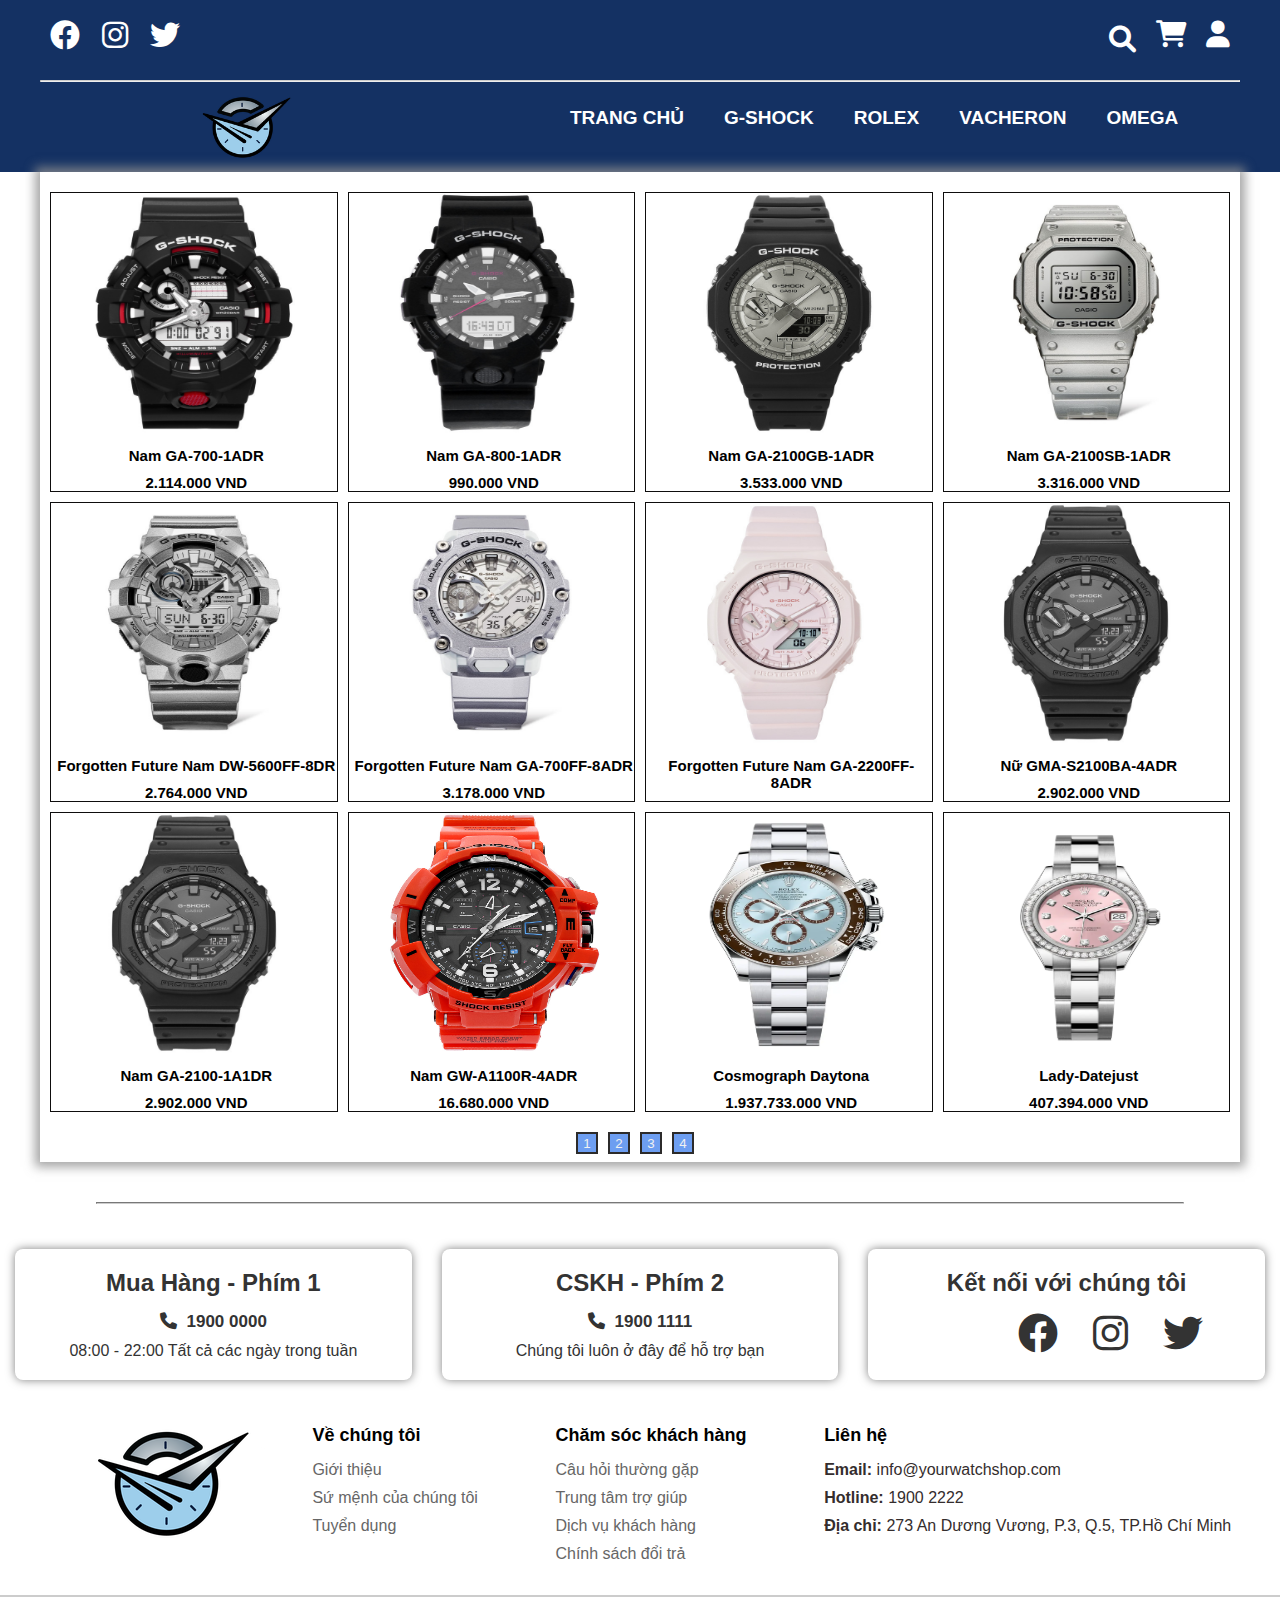
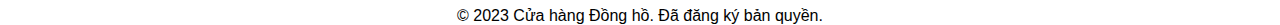
<file: index.html>
<!DOCTYPE html>
<html lang="en">

<head>
	<meta charset="utf-8">
	<meta content="athor" name="Phuoc Duong">
	<meta content="discription" name="web_projeck">
	<meta name="viewport" content="width=device-width, initial-scale=1">
	<title>ELEGANT WATCH STORE</title>
	<link rel="shortcut icon" href="IMG/favicon.ico">
	<link rel="stylesheet" href="style.css">
	<link rel="stylesheet" href="https://cdnjs.cloudflare.com/ajax/libs/font-awesome/6.0.0-beta3/css/all.min.css">
</head>

<body onload="createProduct();showTimeNow();checklogin();showListPageProductStranger();showMenu();showProduct();">
	<div id="time-now"></div>
	<div id="header">
		<div class="container">
			<div class=" top_header">
				<ul class="left">
					<li>
						<a href="https://www.facebook.com/">
							<i class="fa-brands fa-facebook"></i>
						</a>
					</li>
					<li>
						<a href="https://www.instagram.com/">
							<i class="fa-brands fa-instagram"></i>
						</a>
					</li>
					<li>
						<a href="https://twitter.com/">
							<i class="fa-brands fa-twitter"></i>
						</a>
					</li>
				</ul>
				<ul class="right">
					<li id="search-btn" onclick="showSearchUser()">
						<button>
							<i class="fas fa-search"></i>
						</button>
					</li>
					<li >
						<button onclick="goToCartPage()" id="button-cart">
							<i class="fa-solid fa-cart-shopping"></i>
						</button>
					</li>
					<li>
						<button onclick="showform()" id="button_login">
							<i class="fa-solid fa-user"></i>
						</button>
					</li>
				</ul>
			</div>
			<section id="user-page">
				<div id="user-page-modal-product-detail"></div>
					  <div id="user-page-product-detail"> </div> 
					  
				<div id="user-page-modal-search" >
					<div id="user-page-search-wrapper">
						  <button onclick="closeSearchUser()" id="user-page-closeSearch-btn"><i class="fa-solid fa-xmark"></i></button>
						  <h2>Tìm Kiếm Sản Phẩm</h2><br>
						  <span style="font-size: 20px;margin-right: 10px;"><i class="fa-solid fa-magnifying-glass"></i></span><input type="text" name="search-info" id="user-page-search-info" placeholder="Tìm kiếm" onkeyup="searchUser()">
						  <input type="text" name="price-from" placeholder="Giá từ" id="user-page-search-price-from" onkeyup="searchUser()">
						  <input type="text" name="price-to" placeholder="Đến" id="user-page-search-price-to" onkeyup="searchUser()">
						  <div id="user-page-search-product-wrapper">
						  </div>
					</div>
			  </div>
			  </section>
			<hr class="divider">
			<div class="bot_header">
				<a href="index.html"><img src="IMG/logo.png" alt="logo_web"></a>
				<div><button id="btnmenu" onclick="showMenuMobile()">&#9776;</button></div>
				<ul class="bot_header_menu">
					<!-- js ở đây -->
				</ul>
			</div>
		</div>
	</div>
	<div id="user_modal">
		<div id="login_modal">
			<form id="login_wrapper">
				<button onclick="closeUser()" class="close_login" type="button">&times;</button>
				<h2>ĐĂNG NHẬP</h2>
				<div class="login_container">
					<div class="form-group">
						<label for="usernameLogin"><b>Tài khoản</b></label>
						<input type="text" placeholder="Nhập tên tài khoản" id="usernameLogin" name="usernameLogin">
						<p class="error" id="username-login-error">Hãy nhập tên tài khoản</p>
					</div>
					<div class="form-group">
						<label for="passwordLogin"><b>Mật khẩu</b></label>
						<input type="password" placeholder="Nhập mật khẩu" id="passwordLogin" name="passwordLogin">
						<p class="error" id="password-login-error">Hãy nhập mật khẩu</p>
					</div>
					<button class="submit_login" type="submit">Đăng nhập</button>

				</div>
				<p>Không có tài khoản? <a onclick="showsignup()" id="sign_up_button" type="button"
						class="button_sign_up_in_login">Đăng kí</a></p>
			</form>
		</div>
		<div id="sign_up_modal">
			<form id="sign_up_wrapper">
				<button onclick="closeUser()" class="close_sign_up" type="button"
					title="close Model sign-up">&times;</button>
				<h2>Đăng Ký</h2>
				<div class="sign_up_container">
					<div class="form-group">
						<label for="name-sign-up"><b>Họ và tên</b></label>
						<input type="text" name="name-sign-up" id="name-sign-up" placeholder="Nhập họ và tên của bạn">
						<p class="error" id="name-sign-up-error">Họ và tên không hợp lệ</p>
					</div>
					<div class="form-group">
						<label for="username-sign-up"><b>Tài khoản</b></label>
						<input type="text" id="username-sign-up" name="username-sign-up"
							placeholder="Nhập tài khoản của bạn">
						<p class="error" id="username-sign-up-error">Tài khoản không hợp lệ</p>
					</div>
					<div class="form-group">
						<label for="email-sigup"><b>Địa chỉ email</b></label>
						<input type="text" name="email sign up" id="email-sigup" placeholder="Nhập email của bạn">
						<p class="error" id="email-sign-up-error">Email không hợp lệ</p>
					</div>
					<div class="form-group">
						<label for="password-sign-up"><b>Mật Khẩu</b></label>
						<input type="password" name="password sign up" id="password-sign-up"
							placeholder="Nhập mật khẩu của bạn">
						<p class="error" id="password-sign-up-error">Mật khẩu không hợp lệ</p>
					</div>
					<div class="form-group">
						<label for="confirm_password-sign-up"><b>Xác nhận mật khẩu</b></label>
						<input type="password" name="confirm-password_sign-up" id="confirm_password-sign-up"
							placeholder="Xác nhận lại mật khẩu">
						<p class="error" id="password2-sign-up-error">Mật khẩu không hợp lệ</p>
					</div>
				</div>
				<button type="submit" id="confirm_sign_up">Đăng ký</button>
				<p>Trở về trang <a onclick="showlogin()">Đăng nhập</a></p>
			</form>
		</div>
	</div>
	<div id="modal-search">
		<div id="search-wrapper">
			<button onclick="closeSearch()" id="closeSearch-btn"><i class="fa-solid fa-xmark"></i></button>
			<h2 >Tìm kiếm sản phẩm</h2><br>
 			<span style="font-size: 20px; margin-right: 10px;"><i class="fa-solid fa-magnifying-glass"></i></span><input type="text" name="search-info" id="search-info" placeholder="Tìm kiếm" onkeyup="searchStranger()">
			<input type="text" name="price-from" placeholder="Giá từ" id="search-price-from" onkeyup="searchStranger()">
			<input type="text" name="price-to" placeholder="Đến" id="search-price-to" onkeyup="searchStranger()">
			<div id="search-product-wrapper">
			</div>
		</div>
  </div>
	<!-- <div id="background_header">Picture</div> -->
	
	
	<div id="main">
		<div class="container" id="maincontainer">
			<div id="content">
				<!-- JS ỏ đây -->
			</div>
			<div id="product_detail">
				<div id="infomation" class="product-detail-container">
					<!-- js ở đây -->
				</div>
			</div>
			<div id="page_product">
				<!-- JS ở đây -->
			</div>
		</div>
	
	</div>

	<hr id="section_divider">

	<div class="section_info_footer">
		<div class="info_footer_container">
			<div class="info_footer_column">
				<h3>Mua Hàng - Phím 1</h3>
				<p class="phone"><i class="fa-solid fa-phone"></i> 1900 0000</p>
				<p>08:00 - 22:00 Tất cả các ngày trong tuần</p>
			</div>
			<div class="info_footer_column">
				<h3>CSKH - Phím 2</h3>
				<p class="phone"><i class="fa-solid fa-phone"></i> 1900 1111</p>
				<p>Chúng tôi luôn ở đây để hỗ trợ bạn</p>
			</div>
			<div class="info_footer_column">
				<h3>Kết nối với chúng tôi</h3>
					<ul class="info">
						<li>
							<a href="https://www.facebook.com/">
								<i class="fa-brands fa-facebook"></i>
							</a>
						</li>
						<li>
							<a href="https://www.instagram.com/">
								<i class="fa-brands fa-instagram"></i>
							</a>
						</li>
						<li>
							<a href="https://twitter.com/">
								<i class="fa-brands fa-twitter"></i>
							</a>
						</li>
					</ul>
			</div>
		</div>
	</div>
	

	

	<div id="footer">
		<div class="footer_container">
			<div class="footer_columns">
				<div class="footer_column" id="logo">
					<a href="index.html">
						<img src="IMG/logo.png" alt="logo_web">
					</a>
				</div>
				<div class="footer_column">
					<h3>Về chúng tôi</h3>
					<ul>
						<li><a href="#">Giới thiệu</a></li>
						<li><a href="#">Sứ mệnh của chúng tôi</a></li>
						<li><a href="#">Tuyển dụng</a></li>
					</ul>
				</div>
				<div class="footer_column">
					<h3>Chăm sóc khách hàng</h3>
					<ul>
						<li><a href="#">Câu hỏi thường gặp</a></li>
						<li><a href="#">Trung tâm trợ giúp</a></li>
						<li><a href="#">Dịch vụ khách hàng</a></li>
						<li><a href="#">Chính sách đổi trả</a></li>
					</ul>
				</div>
				<div class="footer_column">
					<h3>Liên hệ</h3>
					<p><strong>Email:</strong> <span>info@yourwatchshop.com</span></p>
					<p><strong>Hotline:</strong> <span>1900 2222 </span></p>
					<p><strong>Địa chỉ:</strong> <span>273 An Dương Vương, P.3, Q.5, TP.Hồ Chí Minh</span></p>
				</div>
				
			</div>
			<div class="bottom_footer">
				<p>&copy; 2023 Cửa hàng Đồng hồ. Đã đăng ký bản quyền.</p>
			</div>
		</div>
	</div>
	<div id="customalert"></div>
	<script src="main.js"></script>
</body>

</html>
</file>
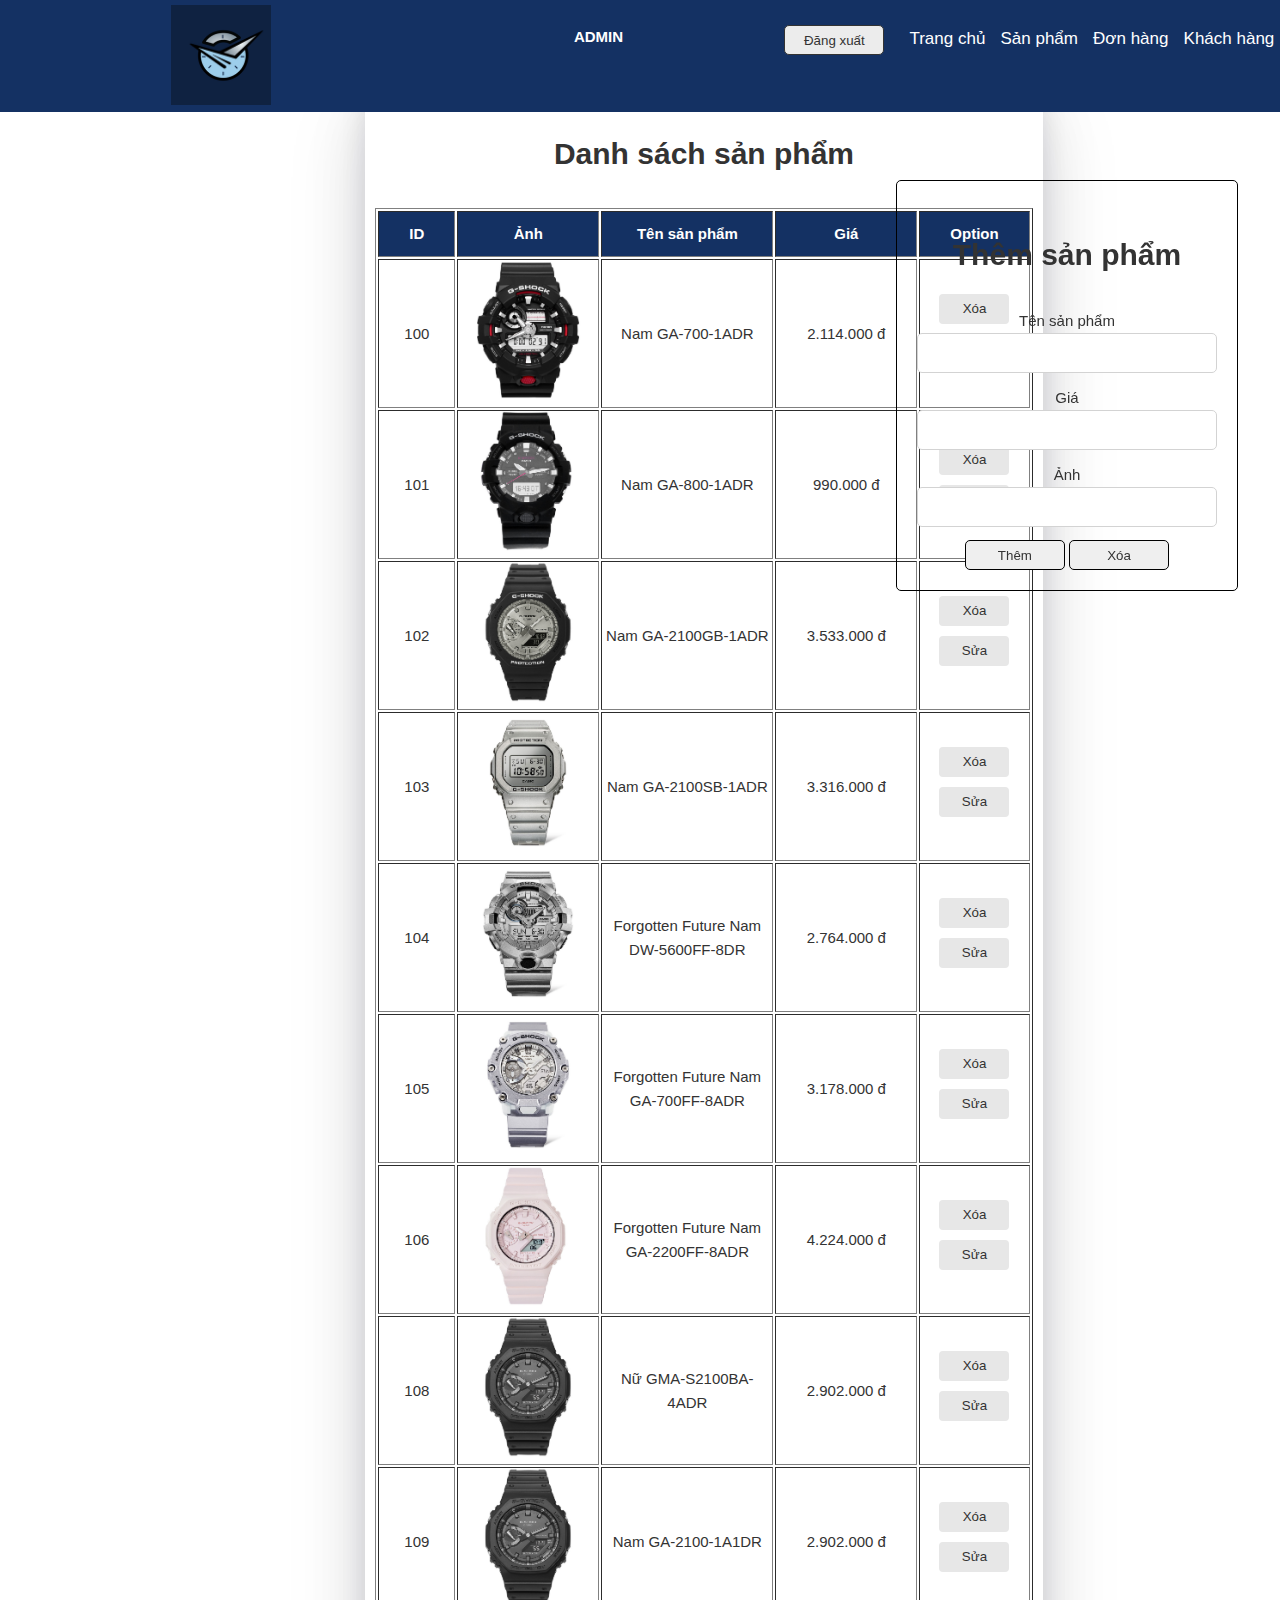
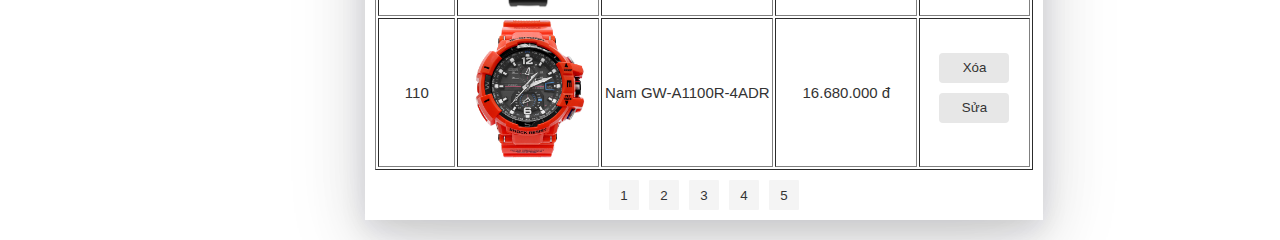
<file: AdminPage/index.html>
<!DOCTYPE html>
<html>
    <head>
        <title>Quản lý sản phẩm</title>
        <meta charset="utf-8">
        <link rel="stylesheet" href="style.css">
        <link rel="shortcut icon" type="image/png" href="https://scontent.fsgn5-11.fna.fbcdn.net/v/t39.30808-6/386077936_1453543698803107_6541861815225744474_n.jpg?_nc_cat=111&ccb=1-7&_nc_sid=5f2048&_nc_ohc=0jF5Fa8L5eUAX-UDY7B&_nc_ht=scontent.fsgn5-11.fna&cb_e2o_trans=q&oh=00_AfCgRI0Po1PgiWCqMTAVXAKH9UVOdas-0DMQYqn_24uB5w&oe=653D0CE4">
        <link rel="stylesheet" href="https://cdnjs.cloudflare.com/ajax/libs/font-awesome/6.4.0/css/all.min.css">
    </head>
    
    <body onload="createProduct(),showProductAdmin(0),createAdmin()">
      <section id="admin-page">
            <div id="navigation">
                  <div id="time-now"></div>
                  <div class="logo"><img src="IMG/logo_in_title.png" alt="" style="width: 100px;"></div>
                  <span></span><!--? Đẹp layout -->
                  <h4 id="helloUser">ADMIN  </h4>
                  <ul>
                        <li><button onclick="logoutAdmin()" id="button-logout-admin">Đăng xuất</button></li>
                        <li onclick="homepageAdmin()" id="button-homepage-admin">Trang chủ</li>
                        <li onclick="opencontent('content-product-admin')" id="nav-product-admin">Sản phẩm</li>
                        <li onclick="opencontent('content-order-admin'),showBillAdmin()" id="nav-order-admin">Đơn hàng</li>
                        <li onclick="opencontent('content-user-admin'),showUserList()" id="nav-user-admin">Khách hàng</li>
                  </ul>
            </div>
            <div id="wrapper">
                  <div id="main-content">
                        <div id="content-product-admin">
                              <h1 style="margin: 30px auto;">Danh sách sản phẩm</h1>
                              <table border="1" id="content-product-table">
                                    <!--? JS -->
                              </table>
                              <div id="numberOfPageProduct">
                                    <!--? JS ở đây -->
                              </div>
                              <div id="content-add-product">
                                    <h1>Thêm sản phẩm</h1>
                                    <form>
                                                <div>
                                                      <label for="addproduct-name">Tên sản phẩm</label><br>
                                                      <input type="text" id="addproduct-name" name="addproduct-name">
                                                </div>
                                                <div>
                                                      <label for="addproduct-price">Giá</label><br>
                                                      <input type="text" id="addproduct-price" name="addproduct-price" >
                                                </div>
                                                <div>
                                                      <label for="addproduct-img">Ảnh</label><br>
                                                      <input type="text" id="addproduct-img" name="addproduct-img" oninput="addProductAdmin_showIMG()">
                                                </div>
                                                <div id="addProduct-container-img">
                                                </div>
                                          <button type="button" onclick="addProductAdmin()">Thêm</button>
                                          <button type="button" onclick="addProductAdmin_format()">Xóa</button>
                                    </form>
                              </div>     
                        </div>
                        <div id="content-order-admin">
                        </div>
                        <div id="content-user-admin">
                        </div>
                  </div>
            </div>
            <div id="modal-billDetail">
                  <div id="billDetail">
                  </div>
            </div>
            <div id="customalert">
            </div>
      </section>
    </body>
    <script type="text/javascript" src="mainAdmin.js" ></script>
</html>
</file>
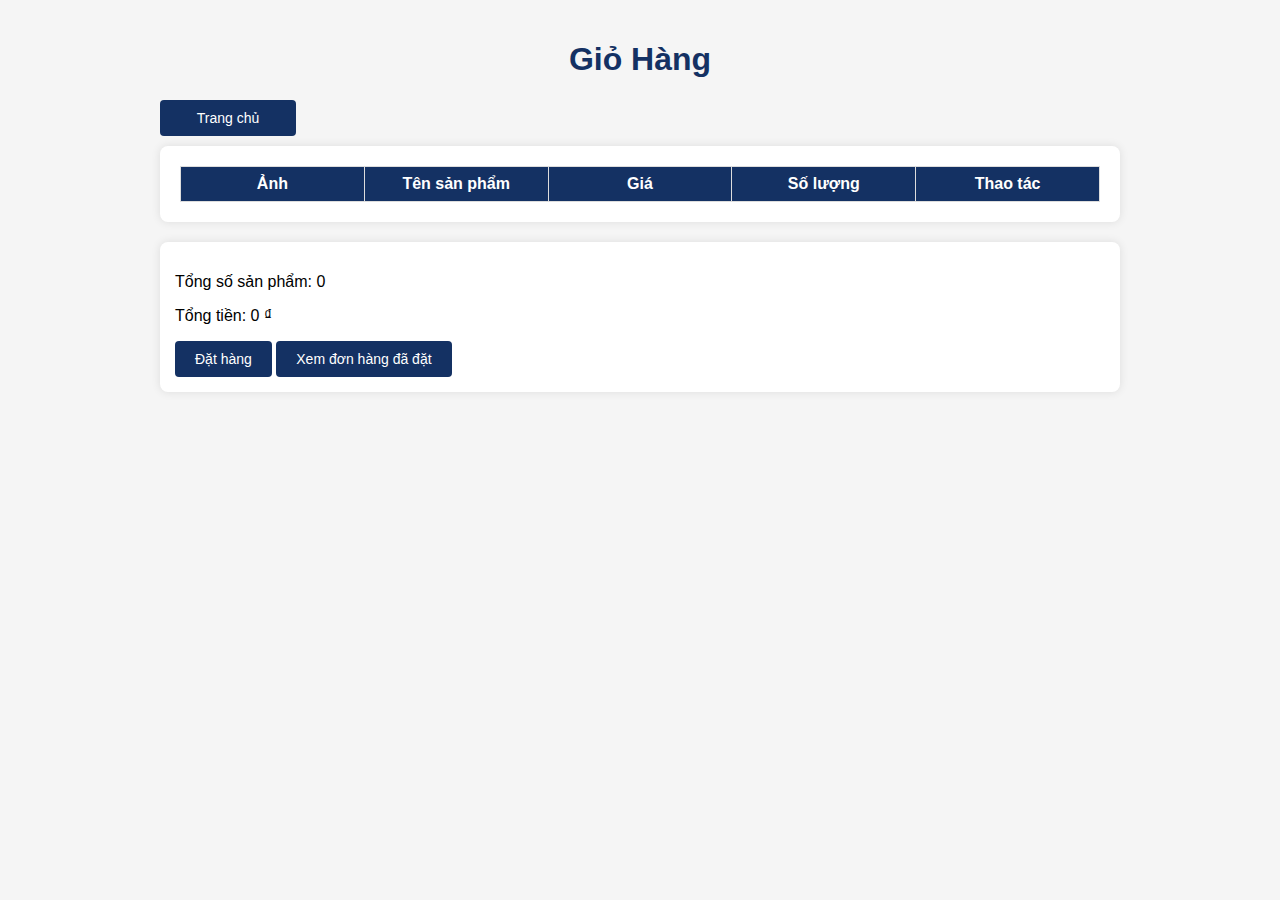
<file: cart.html>
<!DOCTYPE html>
<html lang="en">
<head>
    <title>Cart</title>
    <!-- ... -->
    <style>
        body {
        font-family: 'Arial', sans-serif;
        margin: 0;
        padding: 0;
        background-color: #f5f5f5;
        box-sizing: border-box;
        }
        #customalert {
            visibility: hidden;
            min-width: 250px;
            color: #fff;
            font-size: 14pt;
            text-align: center;
            border-radius: 2px;
            padding: 20px;
            position: fixed;
            z-index: 100;
            left: 50%;
            top: 30px;
            transform: translateX(-50%);
        }

        #customalert.show {
            visibility: visible;
            animation: fadein 0.5s, fadeout 0.5s 3s;
        }
        #time-now {
            font-size: 23px;
            font-family: 'Courier New', Courier, monospace;
            font-weight: 500;   
        }
        #body-cart {
            max-width: 1000px;
            margin: 0 auto;
            padding: 20px;
        }

        h1 {
            color: #143163;
            text-align: center;
        }

        #cart-list {
            background-color: #fff;
            padding: 20px;
            border-radius: 8px;
            box-shadow: 0 0 10px rgba(0, 0, 0, 0.1);
        }
        table {
            width: 100%;
            border-collapse: collapse;
            table-layout: fixed; /* Giữa bảng */
        }

        th, td {
            border: 1px solid #ddd;
            padding: 8px;
            text-align: center; /* Căn giữa nội dung trong ô */
        }

        thead {
            background-color: #143163;
            color: white;
        }

        #cart-summary {
            margin-top: 20px;
            padding: 15px;
            background-color: #fff;
            border-radius: 8px;
            box-shadow: 0 0 10px rgba(0, 0, 0, 0.1);
        }

        #checkout-button,
        #close-button, #check-order, #cart-page {
            cursor: pointer;
            background-color: #143163;
            color: white;
            padding: 10px 20px;
            border: none;
            border-radius: 4px;
            text-align: center;
            font-size: 14px;
        }
        #close-button{
            width: 10%;
            margin-bottom: 10px;
        }
        #order-info {
            margin-top: 20px;
            padding: 20px;
            background-color: #fff;
            border-radius: 8px;
            box-shadow: 0 0 10px rgba(0, 0, 0, 0.1);
        }
        #order-info h2{
            text-align: center;
        }

        #order-table {
            width: 100%;
            border-collapse: collapse;
            margin-top: 20px;
            table-layout: fixed; /* Giữa bảng */
        }
        #order {
            margin-top: 20px;
            padding: 15px;
            background-color: #fff;
            border-radius: 8px;
            box-shadow: 0 0 10px rgba(0, 0, 0, 0.1);
            text-align: center; /* Căn giữa nội dung trong #order */
        }
        #order-info img{
            width: 100px;
        }
        @media only screen and (max-width: 600px) {

            #body-cart {
                padding: 5px;
            }

            h1 {
                font-size: 18px;
            }

            #close-button {
                width: 100%;
                font-size: 12px;
            }

            th, td {
                padding: 5px;
                font-size: 12px;
            }

            #cart-summary {
                padding: 5px;
            }

            #checkout-button, #check-order, #cart-page {
                font-size: 10px;
            }

            #order-info {
                padding: 5px;
            }

            #order-info h2 {
                font-size: 16px;
            }

            #order-info img {
                width: 60px;
            }

            #total-price {
                display: block;
                max-width: 100%;
                overflow: hidden;
                text-overflow: ellipsis;
            }

            #cart-list table {
                width: 100%;
            }

            #cart-list img {
                max-width: 100%; 
                height: auto; 
                display: block; 
                margin: 0 auto; 
            }

            #order-info img {
                max-width: 100%;
                height: auto;
                display: block;
                margin: 0 auto;
            }
        }
    </style>
</head>
<body id="body-cart" onload="showTimeNow()">
    <div id="time-now"></div>
    <h1>Giỏ Hàng</h1>
    <div id="close-button" onclick="goToHomePage()">Trang chủ</div>
    <div id="cart-div">
        <div id="cart-list">
            <table >
                <thead>
                    <tr>
                        <th>Ảnh</th>
                        <th>Tên sản phẩm</th>
                        <th>Giá</th>
                        <th>Số lượng</th>
                        <th>Thao tác</th>
                    </tr>
                </thead>
                <tbody id="cart-items">
                    <!-- Dữ liệu sản phẩm trong giỏ hàng sẽ được thêm vào đây -->
                </tbody>
            </table>
        </div>
        <div id="cart-summary">
            <p>Tổng số sản phẩm: <span id="total-items">0</span></p>
            <p>Tổng tiền: <span id="total-price">0</span></p>
            <button id="checkout-button" onclick="buy()">Đặt hàng</button>
            <button id="check-order" onclick="displayOrderInfo()">Xem đơn hàng đã đặt</button>
        </div>
    </div>
    

    <div id="order-info" style="display: none">
        <h2>Thông tin đơn hàng</h2>
        <table id="order-items">
            
            <!-- Dữ liệu đơn hàng của khách hàng sẽ được hiển thị tại đây -->
        </table>
        <div id="order">
            <button id="cart-page" onclick="goToCartPage()">Quay lại giỏ hàng</button>
        </div>
    </div>
    <div id="customalert"></div>
    
    <script src="main.js"></script>
</body>
</html>
</file>
<file: style.css>
body,
html,
* {
	margin: 0;
	padding: 0;
	box-sizing: border-box;
	font-family: sans-serif;
}

#main-content #content-user-admin #removeUser:hover {
      background-color: #9ea6d4;
      color: white;
}

#customalert {
      z-index: 100;
      color: white;
      visibility: hidden;
      background-color: aqua;
      position: fixed;
      top: 10%;
      left: 50%;
      width: 400px;
      height: 80px;
      display: flex;
      justify-content: center;
      align-items: center;
      transform: translateX(-50%);
}
#customalert.show {
      visibility: visible;
}
#time-now {
	position: absolute;
	top: 120px;
	left: 23px;
	color: white;
	font-size: 23px;
	font-family: 'Courier New', Courier, monospace;
	font-weight: 500;
}

/* Top web */
#header {
	background-color: #143163;
}

.container {
	width: 1200px;
	margin: 0 auto;
}

#header .top_header {
	display: flex;
	flex-wrap: wrap;
	align-items: flex-start;
	padding-top: 10px;
	height: 60px;
}

#header .top_header .left {
	display: flex;
	list-style-type: none;
	width: 20%;
}

#header .top_header .left a {
	display: block;
	width: 30px;
	height: 30px;
	text-align: center;
	margin: 10px;
}

#header .top_header .left i {
	color: white;
	font-size: 30px;

}

#header .top_header .left i:hover {
	color: #0eb7fa;
	font-size: 32px;
}

#header .top_header .right {
	display: flex;
	width: 80%;
	list-style-type: none;
	justify-content: end;
}

#header .top_header .right button {
	display: block;
	background: rgba(0, 0, 0, 0);
	border: none;
	color: white;
	font-size: 27px;
	margin: 10px;
	cursor: pointer;
}

#header .top_header .right button:hover {
	position: relative;
	bottom: 10px;
	color: #269fcf;
	font-size: 29px;
}

/* #header .top_header .right  li:nth-child(2) button {
	margin-right: 0px;
} */

.divider {
	border-top: 1px solid #ccc;
	/* Độ dày và màu sắc của đường kẻ */
	margin: 20px 0;
	/* Khoảng cách trên và dưới của đường kẻ */
}


.bot_header {
	display: flex;
	height: 70px;
}

#header .bot_header a img {
	position: relative;
	top: -35px;
	left: 140px;
	width: 120px;
	height: 120px;
	overflow: hidden;
	cursor: pointer;
}

.bot_header_menu {
	list-style-type: none;
	display: flex;
	width: 95%;
	margin-left: 370px;
}
.bot_header #btnmenu {
	display: none;
}
.bot_header .active{
	height: auto !important;
}

#header .bot_header .bot_header_menu li {
	max-width: 165px;
}

#header .bot_header .bot_header_menu li a {
	position: relative;
    top: 5px;
    text-decoration: none;
    color: white;
    cursor: pointer;
    font-size: 19px;
    text-align: center;
    font-weight: bold;
    transition: 0.15s;
    margin-left: 40px;
}

#header .bot_header .bot_header_menu li a:hover {
	color: #0eb7fa;
	/* font-size: 19.05px; */
}

/* The Modal (background) USER */
#hide_error {
	display: none;
}

#user_modal {
	display: none;
	position: fixed;
	top: 0;
	width: 100%;
	height: 100%;
	background-color: rgba(0, 0, 0, 0.4);
	overflow-y: auto;
	z-index: 10;
}

#login_modal {
	/* display: none; */
	position: relative;
	width: 500px;
	height: 400px;
	margin: 40px auto 0px auto;
	padding-bottom: 30px;
	background-color: #fff;
}

#login_wrapper h2 {
	font-family: 'Times New Roman';
	display: inline-block;
	margin: 20px 150px 30px 180px;
	padding-bottom: 10px;
	border-bottom: 3px solid black;
	font-weight: 900;
}

#login_wrapper .close_login {
	position: absolute;
	right: 20px;
	top: 15px;
	font-size: 30px;
	background-color: transparent;
	border: none;
	cursor: pointer;
}

#login_wrapper .close_login:hover {
	color: #ddd9d9;
}

#user_modal .login_container {
	display: flex;
	flex-direction: column;
}



#user_modal .login_container label {
	margin-left: 50px;
	display: block;
	font-weight: bold;
	margin-bottom: 1px;
	margin-left: 10px auto;
	font-size: 14;
	cursor: pointer;
}

#user_modal .login_container input {
	
	display: inline-block;
	width: 400px;
	height: 40px;
	border: 1px solid #d1caca;
	padding-left: 5px;
	margin-left: 50px;
	margin-bottom: 11px;
	font-size: 13px;
	outline: none;
}

#user_modal .login_container .error {
	color: red;
	display: none;
	text-align: start;
	margin-bottom: 10px;
	font-size: 16;
	margin-left: 50px;
}

#user_modal .submit_login {
	
	display: block;
	margin: 5px auto;
	width: 200px;
	height: 45px;
	border-radius: 900px;
	background-color: silver;
	cursor: pointer;
	font-size: 24px;
	border: 2px solid rgb(133, 130, 130);

}

#login_wrapper .submit_login:hover {
	background-color: white;
	color: black;
}

.path_psw {
	text-align: center;
}

.psw {
	text-decoration: none;
	color: black;
}

#login_wrapper .login_container_sign_up {
	text-decoration: underline;
	text-align: center;
}

/* #login_wrapper .login_form p {

	font-weight: bold;
	font-size: 13pt;
	bottom: 10px;
	left: 100px;
	cursor: pointer;
} */


.login_container_b {
	font-size: 18px;
	display: flex;
	flex-direction: column;
	color: black;
	padding: 10px;
	flex: 100%;
}

#login_modal p {
	text-align: center;
	font-size: 16;
	margin: 0px 10px 0px 0px;
}

#login_modal p a {
	font-weight: bolder;
	cursor: pointer;
}

#login_wrapper #sign_up_button:hover {
	color: #999494;
	cursor: pointer;
}

#user_modal .sign_up_container .form-group {
	display: flex;
	flex-direction: column;
}

#sign_up_modal {
	display: none;
	position: relative;
	width: 500px;
	height: 710px;
	margin: 40px auto 0px auto;
	padding-bottom: 30px;
	background-color: #fff;
}

#sign_up_modal .close_sign_up {
	position: absolute;
	top: 20px;
	right: 15px;
	font-size: 30px;
	background-color: transparent;
	border: none;
	cursor: pointer;
}

#sign_up_modal .close_sign_up:hover {
	color: #ddd;
	font-size: 31px;
}

#sign_up_modal h2 {
	font-family: 'Times New Roman';
	display: inline-block;
	margin: 20px 100px 20px 205px;
	padding-bottom: 10px;
	border-bottom: 3px solid black;
	font-weight: 900;
}

#sign_up_modal input[type=text],
input[type=password] {
	width: auto;
	padding: 15px;
	margin: 5px 0 20px 0;
	display: inline-block;
}

#sign_up_modal input[type=text]:focus,
input[type=password]:focus {
	background-color: #ddd;
	outline: none;
}

/* .sign_up_container {
	display: flex;
	flex-direction: column;
	text-align: center;
	color: black;
} */

#sign_up_modal .sign_up_container {
	display: flex;
	flex-direction: column;
}

#sign_up_modal .sign_up_container label {
	margin-left: 50px;
	display: block;
	font-weight: bold;
	margin-bottom: 1px;
	margin-left: 10px auto;
	font-size: 14;
	cursor: pointer;
}

#sign_up_modal .sign_up_container input {
	display: inline-block;
	width: 400px;
	border: 1px solid #d1caca;
	padding-left: 5px;
	margin-left: 50px;
	margin-bottom: 11px;
	font-size: 13px;
	outline: none;
}

#sign_up_modal .sign_up_container .error {
	display: none;
	color: red;
	text-align: start;
	margin-bottom: 10px;
	font-size: 16;
	margin-left: 50px;
}

#sign_up_modal p {
	text-align: end;
	font-size: 16;
	margin: 0px 10px 0px 0px;
}

#sign_up_modal p a {
	font-weight: bolder;
	cursor: pointer;
}

#sign_up_modal .sign_up_container p a:hover {
	color: #999494;
}



#sign_up_modal #confirm_sign_up {
	display: block;
	margin: 5px auto;
	width: 200px;
	height: 45px;
	border-radius: 900px;
	background-color: silver;
	cursor: pointer;
	font-size: 24px;
	border: 2px solid rgb(133, 130, 130);
}

#sign_up_modal #confirm_sign_up:hover {
	background-color: white;
	color: black;
}

#background_header {
	width: 100%;
	height: 500px;
	background-color: silver;
	text-align: center;
}

#main {
	position: relative;
}

#main #maincontainer {
	box-shadow: 0 0 10px 5px rgba(143, 142, 142, 0.8);
	background-color: #fff;
}

#main #content {
	width: 100%;
	display: flex;
	flex-wrap: wrap;
	justify-content: flex-start;
	padding: 10px 10px 10px 0;
}
.show {
    visibility: visible;
}
.product {
	background-color: rgb(255, 255, 255);
	width: calc(25% - 10px);
	height: 300px;
	border: 1px solid#0e0d0d;
	text-align: center;
	cursor: pointer;
	margin: 10px 0px 0px 10px;
	position: relative;
	overflow: hidden;
}

.product:hover {
	box-shadow: rgba(0, 0, 0, 0.07) 0px 1px 2px, rgba(0, 0, 0, 0.07) 0px 2px 4px, rgba(0, 0, 0, 0.07) 0px 4px 8px, rgba(0, 0, 0, 0.07) 0px 8px 16px, rgba(0, 0, 0, 0.07) 0px 16px 32px, rgba(0, 0, 0, 0.07) 0px 32px 64px;
}

.product .product_img {
	width: 270px;
	height: 240px;
}

.product .product_name,
.product_price {
	margin: 10px 0px 10px 5px;
	font-size: 15px;
	font-weight: 600;
}

#main #product_detail {
	display: none;
	width: 100%;
	height: 100%;
	background-color: rgba(0, 0, 0, 0.6);
	position: fixed;
	top: 0;
	right: 0;
	z-index: 10;
	overflow-y: auto;
}

@keyframes topdown {
	0% {
		transform: translateY(-800px);
	}

	100% {
		transform: translateY(0);
	}
}

#product_detail #infomation {
	max-height: 700px;
	max-width: 900px;
	background-color: #FFFAFA;
	margin: 40px auto;
	display: flex;
	flex-wrap: wrap;
	position: relative;
	animation: topdown 0.5s;
	z-index: 20;
}

#product_detail #infomation .close_detail {
	position: absolute;
	right: 15px;
	top: 10px;
	font-size: 40px;
	background-color: transparent;
	cursor: pointer;
	border: none;
}

.close_detail:hover {
	color: gray;
}

#product_detail #infomation .left_info {
	width: 60%;
	text-align: center;
}

#main #product_detail #infomation .left_info .img_in_info {
	width: 100%;
	max-width: 500px;
	max-height: 600px;

}

#main #product_detail #infomation .right_info {
	height: 100%;
	width: 40%;
}

#main #product_detail #infomation .right_info .product_name {
	margin-top: 70px;
	font-size: 30px;
}

#main #product_detail #infomation .right_info .product_price {
	font-size: 20px;
	margin-top: 40px;
}

#main #product_detail #infomation .right_info h4 {
	margin-top: 30px;
	font-size: 15px;
	margin-bottom: 10px;
}

#main #product_detail #infomation .right_info .quantity_crease {
	display: inline-block;
	font-size: 20px;
	color: #070606;
	width: 50px;
	height: 40px;
	outline: none;
	border: 2px solid #000;
	background-color: #f1ebeb;
	cursor: pointer;
}

#main #product_detail #infomation .right_info #quantity {
	margin-top: 0px;
	width: 90px;
	font-size: 20px;
	display: inline-block;
	height: 40px;
	border: 2px solid #000;
	text-align: center;
}

#main #product_detail #infomation .right_info .quantity_decrease {
	margin-top: 7px;
	display: inline-block;
	font-size: 20px;
	color: #070606;
	width: 50px;
	height: 40px;
	border: 2px solid #000;
	background-color: #f1ebeb;
	outline: none;
	cursor: pointer;
}

#main #product_detail #infomation .right_info #add_cart {
	/* display: block; */
	font-size: 20px;
	margin-top: 40px;
	height: 50px;
	width: 200px;
	cursor: pointer;
	text-align: center;
	background-color: black;
	color: #FFFAFA;
	box-shadow: 0 0 5px 5px rgba(209, 206, 206, 0.8);
}

#main #product_detail #infomation .right_info #add_cart:hover {
	background-color: #FFFAFA;
	color: #000;
}

#main #page_product {
	display: flex;
	justify-content: center;
	height: 40px;
}

#main #page_product .page_number {
	display: block;
	width: 22px;
	height: 22px;
	background-color: #6d9ef1;
	border: 2px solid #2c2b2b;
	text-decoration: none;
	text-align: center;
	line-height: 20px;
	color: #f1f1f1;
	margin-right: 10px;
	margin-top: 10px;
}

#main #page_product .page_number a{
	color: white;
	text-decoration: none;
}

#main #page_product .page_number:hover {
	background-color: #0760fa;
}

@media screen and (min-width: 601px) and (max-width: 900px) {
	.container {
		width: 95%;
		margin: 0;
	}
}

/*customalert*/
#customalert {
	visibility: hidden;
	min-width: 250px;
	color: #fff;
	font-size: 14pt;
	text-align: center;
	border-radius: 2px;
	padding: 20px;
	position: fixed;
	z-index: 100;
	left: 50%;
	top: 30px;
	transform: translateX(-50%);
}

#customalert.show {
	visibility: visible;
	animation: fadein 0.5s, fadeout 0.5s 3s;
}

/*animation*/
@keyframes fadein {
	from {
		top: 0;
		opacity: 0;
	}

	to {
		top: 30px;
		opacity: 1;
	}
}

@keyframes fadeout {
	from {
		top: 30px;
		opacity: 1;
	}

	to {
		top: 0;
		opacity: 0;
	}
}





/* CSS cho trang tìm kiếm */
#modal-search {
	display: none;
	background-color: rgba(0, 0, 0, 0.5);
	position: absolute;
	top: 0;
	left: 0;
	height: 100%;
	width: 100%;
	z-index: 10;
	animation: rightoutSearch 0.4s;
}
#modal-search #search-wrapper{
	padding: 20px 50px;
	box-shadow:0px 0px 3px 3px #e4e3e3;
	background-color: #fff;
	position: absolute;
	top: 3%;
	left: 50%;
	transform: translate(-50%,0);
	border-radius: 10px;
	width: 1040px;
}
#modal-search #closeSearch-btn {
	position: absolute;
	right: 20px;
	top: 10px;
	border: none;
	background-color: white;
	font-size: 35px;
	cursor: pointer;
	transition: 0.2s;
}
#modal-search #closeSearch-btn:hover {
	color: #9ea6d4;
}
#modal-search #search-wrapper input {
	box-sizing: border-box;
	border-radius: 5px;
	font-size: 16px;
	height: 40px;
	padding: 10px;
	width: 200px;
	border: 1px solid #d3d3d3;
	margin-bottom: 13px;
}
#modal-search #search-wrapper input:focus{
	border: none;
	outline:2px solid #a0bdfa;
	background-color: #e8f0fe;
}
#modal-search #search-wrapper #search-info {
	margin-bottom: 20px;
}
/*? ----------- */
#search-product-wrapper {
	background-color: #fff;
	z-index: 100;
	display: grid;
	grid-template-columns: 1fr 1fr 1fr 1fr;
}
#search-product-wrapper .search-product {
	border-radius: 3px;
	padding-top: 10px;
	text-align: center;
	width: 210px;
	height: 290px;
	transition: 0.3s;
	margin: 20px;
}
#search-product-wrapper .search-product:hover{
	box-shadow: rgba(0, 0, 0, 0.2) 0px 12px 28px 0px, rgba(0, 0, 0, 0.1) 0px 2px 4px 0px, rgba(255, 255, 255, 0.05) 0px 0px 0px 1px inset;
}
#search-product-wrapper .search-product:hover .search-product-img{
	width: 210px;
	height: 230px;
}
#search-product-wrapper .search-product:hover .search-product-name{
	font-size: 16px;
}
#search-product-wrapper .search-product:hover .search-product-price{
	font-size: 16px;
}
#search-product-wrapper .search-product-img {
	width: 200px;
	height: 220px;
}
#search-product-wrapper .search-product-name {
	margin: 0 10px;
	font-size: 4;
	text-align: justify;
}
#search-product-wrapper .search-product-price {
	color: #ff9900;
	margin: 0 10px;
	text-align: left;
	font-size: 14px;
}
#user-page-search-btn {
	cursor: pointer;
	transition: 0.3s;
	font-size: 30px;
}
#user-page-search-btn:hover {
	color: white;
}
#header #search-btn {
	margin-top: 5px;
	font-size: 28px;
	cursor: pointer;
	transition: 0.3s;
}
#header #search-btn:hover {
	color: white;
}

#user-page-modal-search {
	display: none;
	background-color: rgba(0, 0, 0, 0.5);
	position: absolute;
	top: 0;
	left: 0;
	height: 100%;
	width: 100%;
	z-index: 10;
	animation: rightoutSearch 0.4s;
}
#user-page-modal-search #user-page-search-wrapper{
	padding: 20px 50px;
	box-shadow:0px 0px 3px 3px #e4e3e3;
	background-color: #fff;
	position: absolute;
	top: 1%;
	left: 50%;
	transform: translate(-50%,0);
	border-radius: 10px;
	width: 1040px;
}
#user-page-modal-search #user-page-closeSearch-btn {
	position: absolute;
	right: 20px;
	top: 10px;
	border: none;
	background-color: white;
	font-size: 35px;
	cursor: pointer;
	transition: 0.2s;
}
#user-page-modal-search #user-page-closeSearch-btn:hover {
	color: #9ea6d4;
}
#user-page-modal-search #user-page-search-wrapper input {
	box-sizing: border-box;
	border-radius: 5px;
	font-size: 16px;
	height: 40px;
	padding: 10px;
	width: 200px;
	border: 1px solid #d3d3d3;
	margin-bottom: 13px;
}
#user-page-modal-search #user-page-search-wrapper input:focus{
	border: none;
	outline:2px solid #a0bdfa;
	background-color: #e8f0fe;
}
#user-page-modal-search #user-page-search-wrapper #user-page-search-info {
	margin-bottom: 20px;
}

#user-page-search-product-wrapper {
	background-color: #fff;
	z-index: 10;
	display: grid;
	grid-template-columns: 1fr 1fr 1fr 1fr;
}
#user-page-search-product-wrapper .search-product {
	border-radius: 3px;
	padding-top: 10px;
	text-align: center;
	width: 210px;
	height: 290px;
	transition: 0.3s;
	margin: 20px;
}
#user-page-search-product-wrapper .search-product:hover{
	box-shadow: rgba(0, 0, 0, 0.2) 0px 12px 28px 0px, rgba(0, 0, 0, 0.1) 0px 2px 4px 0px, rgba(255, 255, 255, 0.05) 0px 0px 0px 1px inset;
}
#user-page-search-product-wrapper .search-product:hover .search-product-img{
	width: 201px;
	height: 219.3px;
}
#user-page-search-product-wrapper .search-product:hover .search-product-name{
	font-size: 14.2px;
}

#user-page-search-product-wrapper .search-product-img {
	width: 200px;
	height: 219px;
}
#user-page-search-product-wrapper .search-product-name {
	font-size: 14px;
	margin: 0 10px;
	font-size: 4;
}
#user-page-search-product-wrapper .search-product-price {
	color: rgb(212, 192, 7);
	margin: 5px 5px;
	text-align: left;
	font-size: 14px;
}

	/* section */
	.section_info_footer {
		background-color: #ffffff;
		color: #fff;
		padding: 30px 0;
		text-align: center;
	}
	
	.info_footer_container {
		display: flex;
		flex-wrap: wrap;
		justify-content: center;
	}
	
	.info_footer_column {
		flex: 1;
		margin: 15px;
		padding: 20px;
		border-radius: 8px;
		background-color: #ffffff;
		box-shadow: 0 0 10px rgba(0, 0, 0, 0.5);
		transition: transform 0.3s ease-in-out;
	}
	
	.info_footer_column:hover {
		transform: translateY(-5px);
	}
	
	.info_footer_column h3 {
		color: #333;
		font-size: 24px;
		margin-bottom: 5px;
	}
	.info_footer_column .phone{
		font-size: 17px;
		font-weight: 600;
	}
	.info_footer_column p {
		color: #333;
		font-size: 16px;
		padding-top: 10px;
	}
	
	.info_footer_column i {
		margin-right: 5px;
		color: #333;
	}
	
	.info_footer_column .info {
		display: flex;
		margin-left: 100px;
	}
	.info_footer_column .info li{
		padding-top: 10px;
		margin-left: 30px;
	}
	.info_footer_column .info li a{
		color: #333;
		font-size: 40px;
	}
	.info_footer_column .info li a i:hover {
		color: #000;
	}
	
	
	#section_divider{
		width: 85%;
		margin: 40px auto 0 auto;
		border-color: #ccc;
	}
	
	
	/* footer */
	#footerer {
		background-color: #edebeb;
		color: #000;
		padding: 30px 0 10px 0;
	}
	.footer_container {
		margin: 0 auto;
	}
	
	.footer_columns {
		display: flex;
		justify-content: space-around;
		flex-wrap: wrap;
	}
	.footer_column {
		/* flex: 1; */
		margin-right: 20px;
		height: 170px;
	}
	#logo{
		position: relative;
		top: -45px;
		left: 30px;
		height: 150px;
	}
	.footer_column h3 {
		color: #000;
		font-size: 18px;
		margin-bottom: 15px;
	}
	
	.footer_column ul {
		list-style-type: none;
		padding: 0;
	}
	
	.footer_column ul li {
		margin-bottom: 10px;
	}
	
	.footer_column ul li a {
		text-decoration: none;
		color: #666;
		font-size: 16px;
		transition: color 0.3s ease-in-out;
	} 
	
	.footer_column p {
		margin-bottom: 10px;
		color: #342d2d;
	}
	
	
	.bottom_footer {
		text-align: center;
		
		border-top: 2px solid #ccc; 
	}
	.bottom_footer p {
		color: #000;
		font-size: 16px;padding-top: 10px; 
	}

	@media screen and (max-width:600px){

		#header .container {
			width: 100%;
			margin: 0 auto;
		}

		#header .top_header{
			display: flex;
			justify-content: center;
		}

		#header .top_header .left{
			display: none;
		}

		#header .top_header .right{
			width: 100%;
			margin-left: 0;
		}
		#header .top_header .right li {
			margin-left: 10px;
		}
		#header .top_header .right  {
			width: 60%;
			display: block;
			display: inline;
			display: flex;
			position: relative;
			top: -8px;
			flex-wrap: nowrap;
			position: relative;
			left: 70px;
			font-size: 2px;
		}
		#header .top_header .right .menuAdmin {
			width: 10%;
			margin-right: 30px;
		}
		#header .top_header .right  .accAdmin {
			width: 50%;
			margin-right: 40px;
		}
		#header .top_header .right .accAdmin button{
			margin: 0;
			margin-right: 0;
			width: 100%;
			font-size: 20px;
			margin-left: 10px;
		}
		
		#header .bot_header{
			height: auto;
			flex-wrap: wrap;
			justify-content: center;
			padding: 0 20px;
		}

		#header .bot_header a {
			width: calc(100% - 40px);
		}

		#header .bot_header a img {
			position: relative;
			top: -30px;
			left: 110px;
			height: 60px;
			width: 119px;
			height: 119px;
		}
		#header .bot_header #btnmenu{
			margin-top: 10px;
			display: block;
			position: absolute;
			right: 5px;
			width: 40px;
			height: 40px;
			line-height: 40px;
			background-color: rgb(39, 130, 248);
			color: #fff;
			font-size: 20pt;
			font-weight: 900;
			border-radius: 5px;
			outline: none;
		}
		#header .bot_header .bot_header_menu{
			height: 0;
			margin-left: 210px;
			flex-direction: column;
			margin-bottom: 5px;
		}
		#header .bot_header .bot_header_menu .active{
			height: auto !important;
		}
		#header .bot_header .bot_header_menu a{
			height: 40px;
		}
		/*User*/

		#login_modal{
			width: 100%;
			height: 100%;
			margin: 0;
		}
		#sign_up_modal{
			width: 100%;
			height: 100%;
			margin: 0;
			overflow-y: auto;
		}
		#sign_up_modal .login_container{
			flex-direction: column;
			align-items: center;
		}
		#sign_up_modal .form-group{
			width: auto;
			padding:  0;
		}
		/*Search*/
		#user-page-modal-search #user-page-search-wrapper{
			width: 100%;
		}
		#search-btn .user-page-closeSearch-btn{
			position: absolute;
			top: 0;
			right: 10px;
			font-size: 35pt;
		}
		#user-page-modal-search #user-page-search-wrapper #user-page-search-info,#user-page-search-price-from,#user-page-search-price-to{
			height: 50px;
			width: 80%;
			margin: 10px auto;
			padding: 5px 20px 5px 5px;
		}
		#user-page-modal-search #user-page-search-wrapper #user-page-search-info,#user-page-search-price-from,#user-page-search-price-to input{
			height: 90%;
			font-size: 14pt;
		}
		#user-page-modal-search #user-page-search-wrapper #user-page-search-product-wrapper {
			display: flex;
			flex-wrap: wrap;
			width: 100%;
		}
		#user-page-modal-search #user-page-search-wrapper #user-page-search-product-wrapper .search-product {
			width: calc(100% - 10px);
		}
		/* #user-page-modal-search #user-page-search-wrapper #user-page-search-product-wrapper .search-product img {} */

		#modal-search #search-wrapper{
			width: 100%;
		}
		#search-btn .user-page-closeSearch-btn{
			position: absolute;
			top: 0;
			right: 10px;
			font-size: 35pt;
		}
		#modal-search #search-wrapper #search-info,#search-price-from,#search-price-to{
			height: 50px;
			width: 80%;
			margin: 10px auto;
			padding: 5px 20px 5px 5px;
		}
		#modal-search #search-wrapper #search-info,#search-price-from,#search-price-to input{
			height: 90%;
			font-size: 14pt;
		}
		#modal-search #search-wrapper #search-product-wrapper {
			display: flex;
			flex-wrap: wrap;
			width: 100%;
		}
		#modal-search #search-wrapper #search-product-wrapper .search-product {
			width: calc(100% - 10px);
		}

		#main{
			width: 100%;
			top: 0;
			left: 0;
		}

		#main .container {
			width: 100%;
		}

		#main #content{
			width: 100%;
			display: flex;
			flex-wrap: wrap;
			justify-content: flex-start;
			padding: 10px 10px 20px 0;
		}
		#main .product{
			width: calc(100% - 10px);
			height: auto;
		}
		#main .product img{
			width: 40%;
			margin: 10px auto;
		}
		#main .product p{
			font-size: 10pt;
		}
		#main #product_detail #infomation	{
			height: 100%;
			width: 100%;
			margin: 0;
			padding: 30px 10px 10px;
			overflow-y: auto;
		}
		#main #product_detail #infomation .left_info{
			width: 100%;
			text-align: center;
		}
		#main #product_detail #infomation .left_info #imgbig{
			width: 90%;
		}
		#main #product_detail #infomation .right_info{
			width: 100%;
		}
		#main #product_detail #infomation .right_info .product_name{
			font-size: 14pt;
		}
		#main #product_detail #infomation .right_info .product_name::after{
			margin: 10px 0 20px;
		}
		#main #product_detail #infomation .right_info .product_price{
			font-size: 12pt;
			margin-bottom: 20px;
		}
		#main #product_detail #infomation .right_info #quantity{
			font-size: 12pt;
			width: 50px;
			height: 30px;
			padding: 5px;
		}
		#main #product_detail #infomation .right_info .quantity_decrease{
			font-size: 12pt;
			width: 40px;
			height: 30px;
		}
		#main #product_detail #infomation .right_info .quantity_crease{
			font-size: 12pt;
			width: 40px;
			height: 30px
		}
		/*Foot*/
		.section_info_footer{
			width: auto;
			height: auto;
			margin: auto;
		}
		#footer .footer_columns{
			display: flex;
		}
		#footer .footer_columns .footer_column{
			width: 100%;
			padding: 10px 10px 10px 30px;
		}
		#footer .footer_columns .footer_column:not(:last-child){
			border: none;
			border-bottom: 2px solid #afafaf;
		}
		#footer .bottom_footer{
			height: auto;
			text-align: center;
			border-top: 2px solid #afafaf;
			padding: 16px 0;
		}
		#footer .footer_columns .footer_column img{
			position: relative;
			top: -39px;
			left: -30px;
			width:60%;
			margin: 0 auto;
			display: block;
		}
		#footer .footer_columns .footer_column ul{
			padding-bottom: 5px;
			margin: 5px 0;
		}
}
</file>
<file: AdminPage/style.css>
/*! Reset */

* {
      margin: 0;
      padding: 0;
}
a,button {
      text-decoration: none;
      color: #333;
}
ul {
      list-style-type: none;
      list-style: none;
}
body {
      color: #333;
      font-family: Helvetica,sans-serif;
      font-size: 15px;
      line-height: 1.6;
}

/*! Layout */
#navigation {
      position: fixed;
      top: 0;
      left: 0;
      width: 98%;
      background-color: #143163;
      padding: 0px 20px;
      display: flex;
      justify-content: space-between;
      color: white;
}
#navigation #time-now{
      font-family: 'Courier New', Courier, monospace;
      font-size: 25px;
      font-weight: bold;
      color: rgb(233, 233, 233);
      margin-top: 20px;
}
#navigation .logo {
      margin-top: 5px;
}
#navigation h4 {
      color: white;
      margin-top: 25px;
}
#navigation ul li {
      cursor: pointer;
}

#button-logout-admin {
      margin: 0 10px;
      width: 100px;
      height: 30px;
      border: 1px solid #333;
      border-radius: 5px;
      background-color: #ececec;
      transition: 0.3s;
}
#button-logout-admin:hover {
      background-color: #f73c3c;
      color: white;
      border: none;
}
#navigation p {
      margin-top: 5px;
      font-size: 17px;
}
#navigation ul {
      margin-top: 25px;
      width: 500px;
      display: flex;
      justify-content: space-between;
}
#button-homepage-admin {
      font-size: 17px;
      transition: 0.2s;
}
#button-homepage-admin:hover {
      color: white;
}
#nav-product-admin {
      font-size: 17px;
      transition: 0.2s;
}
#nav-product-admin:hover {
      color: white;
}
#nav-order-admin {
      font-size: 17px;
      transition: 0.2s;
}
#nav-order-admin:hover {
      color: white;
}
#nav-user-admin {
      font-size: 17px;
      transition: 0.2s;
}
#nav-user-admin:hover {
      color: white;
}
#wrapper {
      display: flex;
      justify-content: center;
      align-items: center;
}
#main-content {
      margin-top: 70px;
      padding: 20px;
      text-align: center;
}
#main-content h1 {
      margin: 30px auto;
}
#main-content #content-product-admin {
      animation: topout 0.5s;
      padding: 10px;
      box-shadow: rgba(17, 17, 26, 0.1) 0px 8px 24px, rgba(17, 17, 26, 0.1) 0px 16px 56px, rgba(17, 17, 26, 0.1) 0px 24px 80px;
}
#main-content #content-product-admin table .option-btn-admin {
      border: none;
      border-radius: 4px;
      background-color: rgb(231, 231, 231);
      width: 70px;
      height: 30px;
      margin-bottom: 10px;
}
#main-content #content-product-admin table .option-btn-admin:hover {
      background-color: #143163;
      color: white;
}
#main-content #content-product-admin table th {
      padding: 10px 30px;
      background-color:#143163;
      color: white;
}
#main-content #content-product-admin table .table-id {
      width: 50px;
}
#main-content #content-product-admin table .table-name {
      width: 170px;
}
#main-content #content-product-admin table .table-price {
      width: 140px;
}
#main-content #content-product-admin table img {
      width: 140px;
      object-fit: cover;
      margin: 0;
}
/*! Page Number */
#numberOfPageProduct {
      margin-top: 10px;
      display: flex;
      align-items: center;
      width: auto;
      justify-content: center;
}
#numberOfPageProduct .numberPage {
      width: 30px;
      height: 30px;
      margin: 0 5px;
      background-color: #f4f4f4;
      border: none;
      border-radius: 1px;
      transition: 0.3s;
      cursor: pointer;
}
#numberOfPageProduct .numberPage:hover {
      color: white;
      background-color: #bdc4e9;
}
#numberOfPageProduct .numberPage.clicked {
      color: black;
      border: 1px solid black;
}
#main-content #content-order-admin {
      display: none;
      padding: 10px;
      box-shadow: rgba(17, 17, 26, 0.1) 0px 8px 24px, rgba(17, 17, 26, 0.1) 0px 16px 56px, rgba(17, 17, 26, 0.1) 0px 24px 80px;
      animation: topout 0.5s;
}
#main-content #content-order-admin table .table-name {
      width: 250px;
}
#main-content #content-order-admin table .table-price {
      width: 150px;
}
#main-content #content-order-admin table th {
      padding: 10px 30px;
      background-color: #143163;
      color: white;
}
#main-content #content-order-admin table img {
      width: 100px;
      height: 100px;
}
#main-content #content-order-admin #content-order-table tr {
      cursor: pointer;
}
#main-content #content-order-admin #content-order-table tr:hover .table-td{
      background-color: #eaeaea;
} 
#main-content #content-order-admin #content-order-table tr .delete-bill-btn {
      transition: 0.3s;
      font-size: 15px;
}
#main-content #content-order-admin #content-order-table tr .delete-bill-btn:hover {
      font-size: 17.5px;
      color: white;
      background-color: #f73c3c;
}
#content-add-product {
      position: fixed;
      top: 20%;
      left: 75%;
      padding: 20px;
      border: 1px solid #000;
      border-radius: 5px;
}
#content-add-product #showIMGNow {
      width: 150px;
      height: 150px;
}
#content-add-product button {
      width: 100px;
      height: 30px;
      border-radius: 5px;
      border: 1px solid #000;
      transition: 0.3s;
}
#content-add-product button:hover {
      background-color: #f43838;
      border: none;
      color: white;
}
.btn-option {
      padding: 3px 5px;
      border-radius: 5px;
      border: 1px solid #d3d3d3;
}
input {
      box-sizing: border-box;
      border-radius: 5px;
      font-size: 16px;
      height: 40px;
      padding: 10px;
      width: 300px;
      border: 1px solid #d3d3d3;
      margin-bottom: 13px;
}
#modal-billDetail {
      display: none;
      background-color: rgba(0, 0, 0, 0.5);
      position: fixed;
      top: 0;
      left: -5px;
      width: 100vw;
      height: 100vh;
      z-index: 10;
      animation: topout 0.4s;
}
#billDetail {
      display: none;
      box-shadow: rgba(17, 17, 26, 0.1) 0px 8px 24px, rgba(17, 17, 26, 0.1) 0px 16px 56px, rgba(17, 17, 26, 0.1) 0px 24px 80px;
      position: absolute;
      top: 10%;
      left: 50%;
      transform: translate(-50%,0%);
      width: 500px;
      padding: 20px;
      background-color: #ffffff;
      z-index: 20;
}
#billDetail #bill-complete {
      position: absolute;
      left: 200px;
      top:87%;
      border-radius: 4px;
      border: 1px solid #333;
      background-color: white;
      width: 120px;
      height: 35px;
      cursor: pointer;
      font-size: 18px;
      transition: 0.3s;
}
#billDetail #bill-complete:hover {
      background-color: #143163;
      border: none;
      color: white;
}
#billDetail #close_billdetail {
      border: none;
      background-color: white;
      font-size: 30px;
      position: absolute;
      left: 93%;
      cursor: pointer;
      transition: 0.3s;
}
#billDetail #close_billdetail:hover {
      color: #9ea6d4;

}
#billDetail h2 {
      text-align: center;
      font-size: 25px;
}
#billDetail h5 {
      font-size: 19px;
}
#billDetail p {
      font-size: 17px;
      margin-bottom: 5px;
}
#billDetail #delete-bill-btn {
      background-color: red;
}
/*! ---------------------------------------------------------------------------------------------------------- */
#main-content #content-user-admin {
      display: none;
      padding: 10px;
      box-shadow: rgba(17, 17, 26, 0.1) 0px 8px 24px, rgba(17, 17, 26, 0.1) 0px 16px 56px, rgba(17, 17, 26, 0.1) 0px 24px 80px;
      animation: topout 0.5s;
}
#main-content #content-user-admin table th {
      padding: 10px 30px;
      background-color: #143163;
      color: white;
}
#main-content #content-user-admin #removeUser {
      border: none;
      border-radius: 4px;
      background-color: rgb(231, 231, 231);
      width: 70px;
      height: 30px;
}
#main-content #content-user-admin #removeUser:hover {
      background-color: #143163;
      color: white;
}

#customalert {
      z-index: 100;
      color: white;
      visibility: hidden;
      background-color: aqua;
      position: fixed;
      top: 10%;
      left: 50%;
      width: 400px;
      height: 80px;
      display: flex;
      justify-content: center;
      align-items: center;
      transform: translateX(-50%);
}
#customalert.show {
      visibility: visible;
}
@keyframes topout{
	0% {
            transform: scale(0);
            transform-origin: 50% 40%;
      }
      100% {
            transform: scale(1);
            transform-origin: 50% 50%;
      }
}
@keyframes topdown{
	0% {transform: translateY(-800px)}
	100% {transform: translateY(0)}
}
@keyframes rightoutSearch{
      0% {
            transform: scale(0);
            transform-origin: 90% 5%;
      }
      100% {
            transform: scale(1);
            transform-origin: 50% 0%;
      }
}
::-webkit-scrollbar {
      width: 8px; /* Độ rộng của thanh cuộn */
    }
    
    ::-webkit-scrollbar-thumb {
      background-color: 
      #143163; /* Màu của nút cuộn */
      border-radius: 0px; /* Độ cong của nút cuộn */
    }
    
    ::-webkit-scrollbar-track {
      background-color: rgb(145, 145, 145,0); /* Màu của phần bên dưới thanh cuộn */
    }
    @media only screen and (max-width: 1450px) {
      #content-add-product {
            position: fixed;
            top: 20%;
            left: 70%;
            padding: 20px;
            border: 1px solid #000;
            border-radius: 5px;
      }
      #wrapper {
            margin-left: 10%;
      }
      #navigation {
            margin-right: 10px;
      }
}
@media only screen and (max-width: 1160px) {
      #content-add-product {
            position: static;
            width: 350px;
            height: 350px;
            padding: 20px;
            margin: auto;
            margin-top: 15px;
            margin-bottom: 15px;
            border: 1px solid #000;
            border-radius: 5px;
      }
      #navigation {
            margin:auto;
      }
}
</file>
